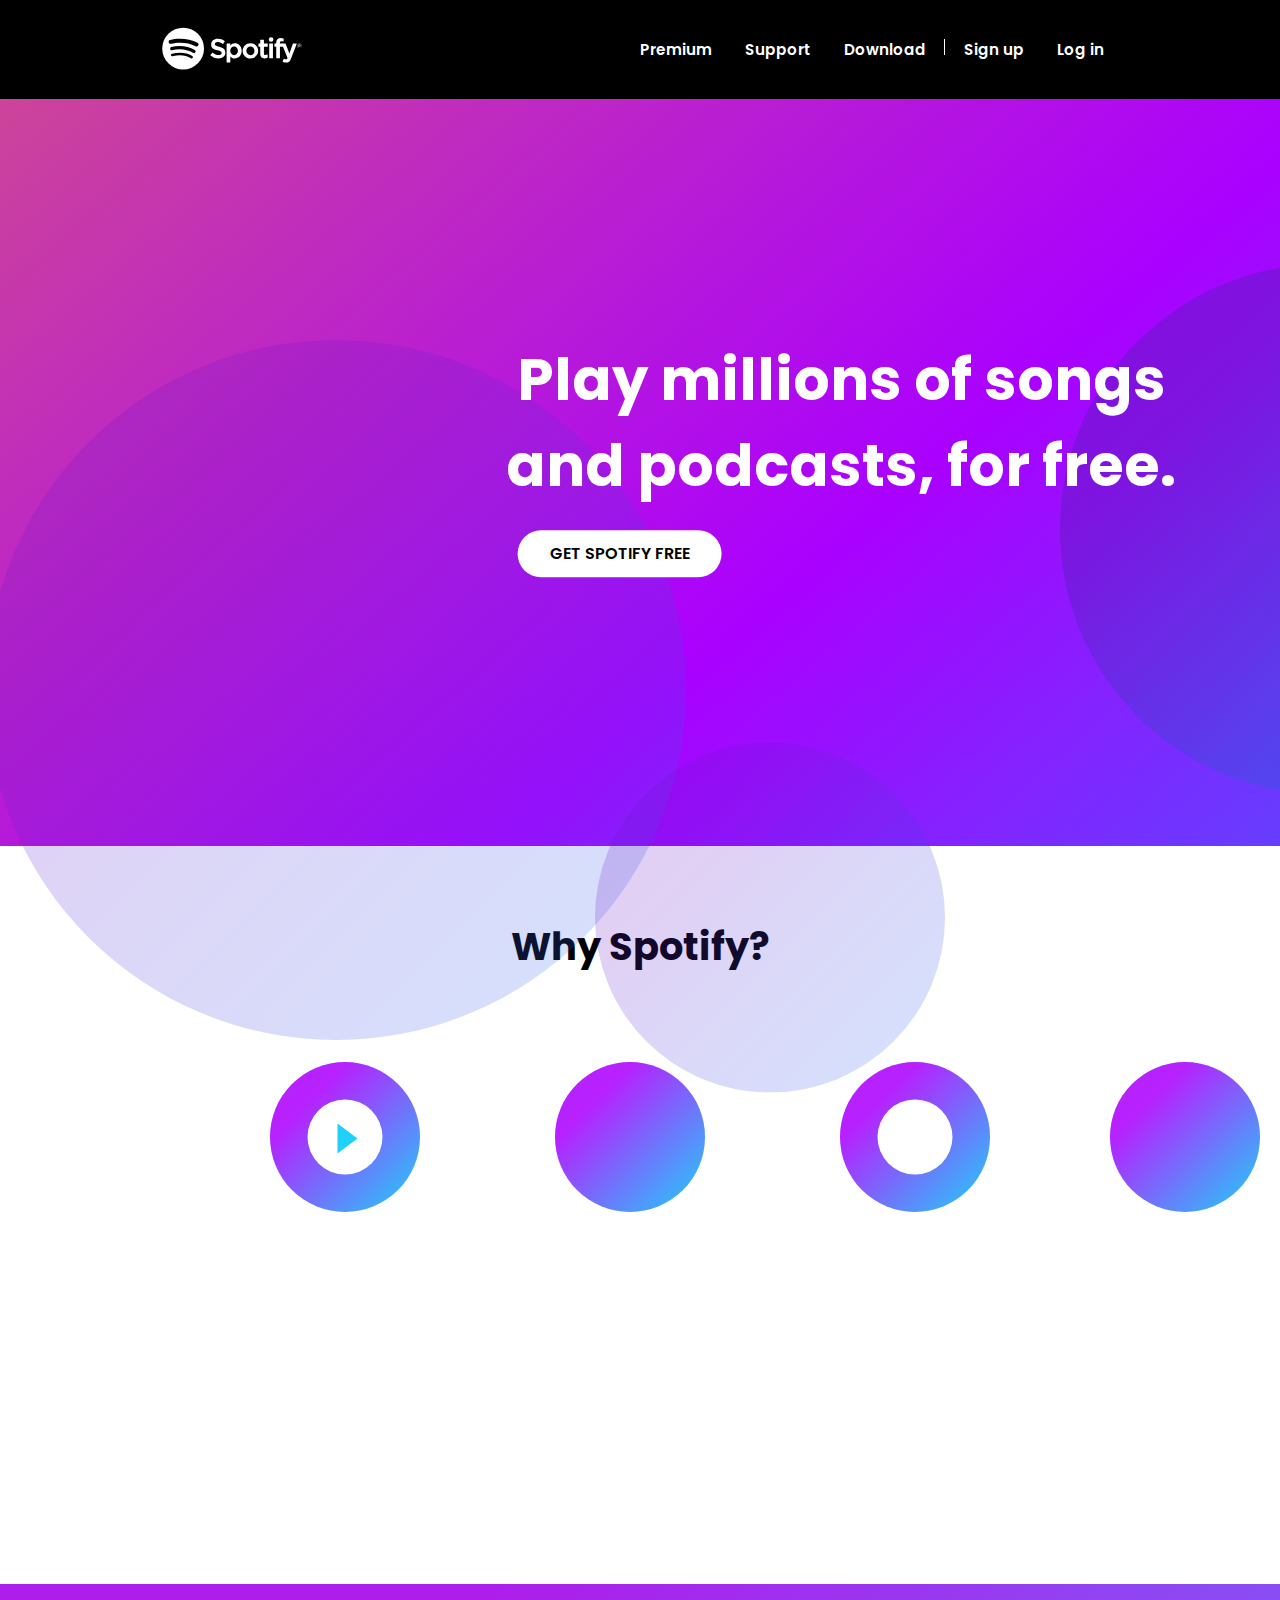
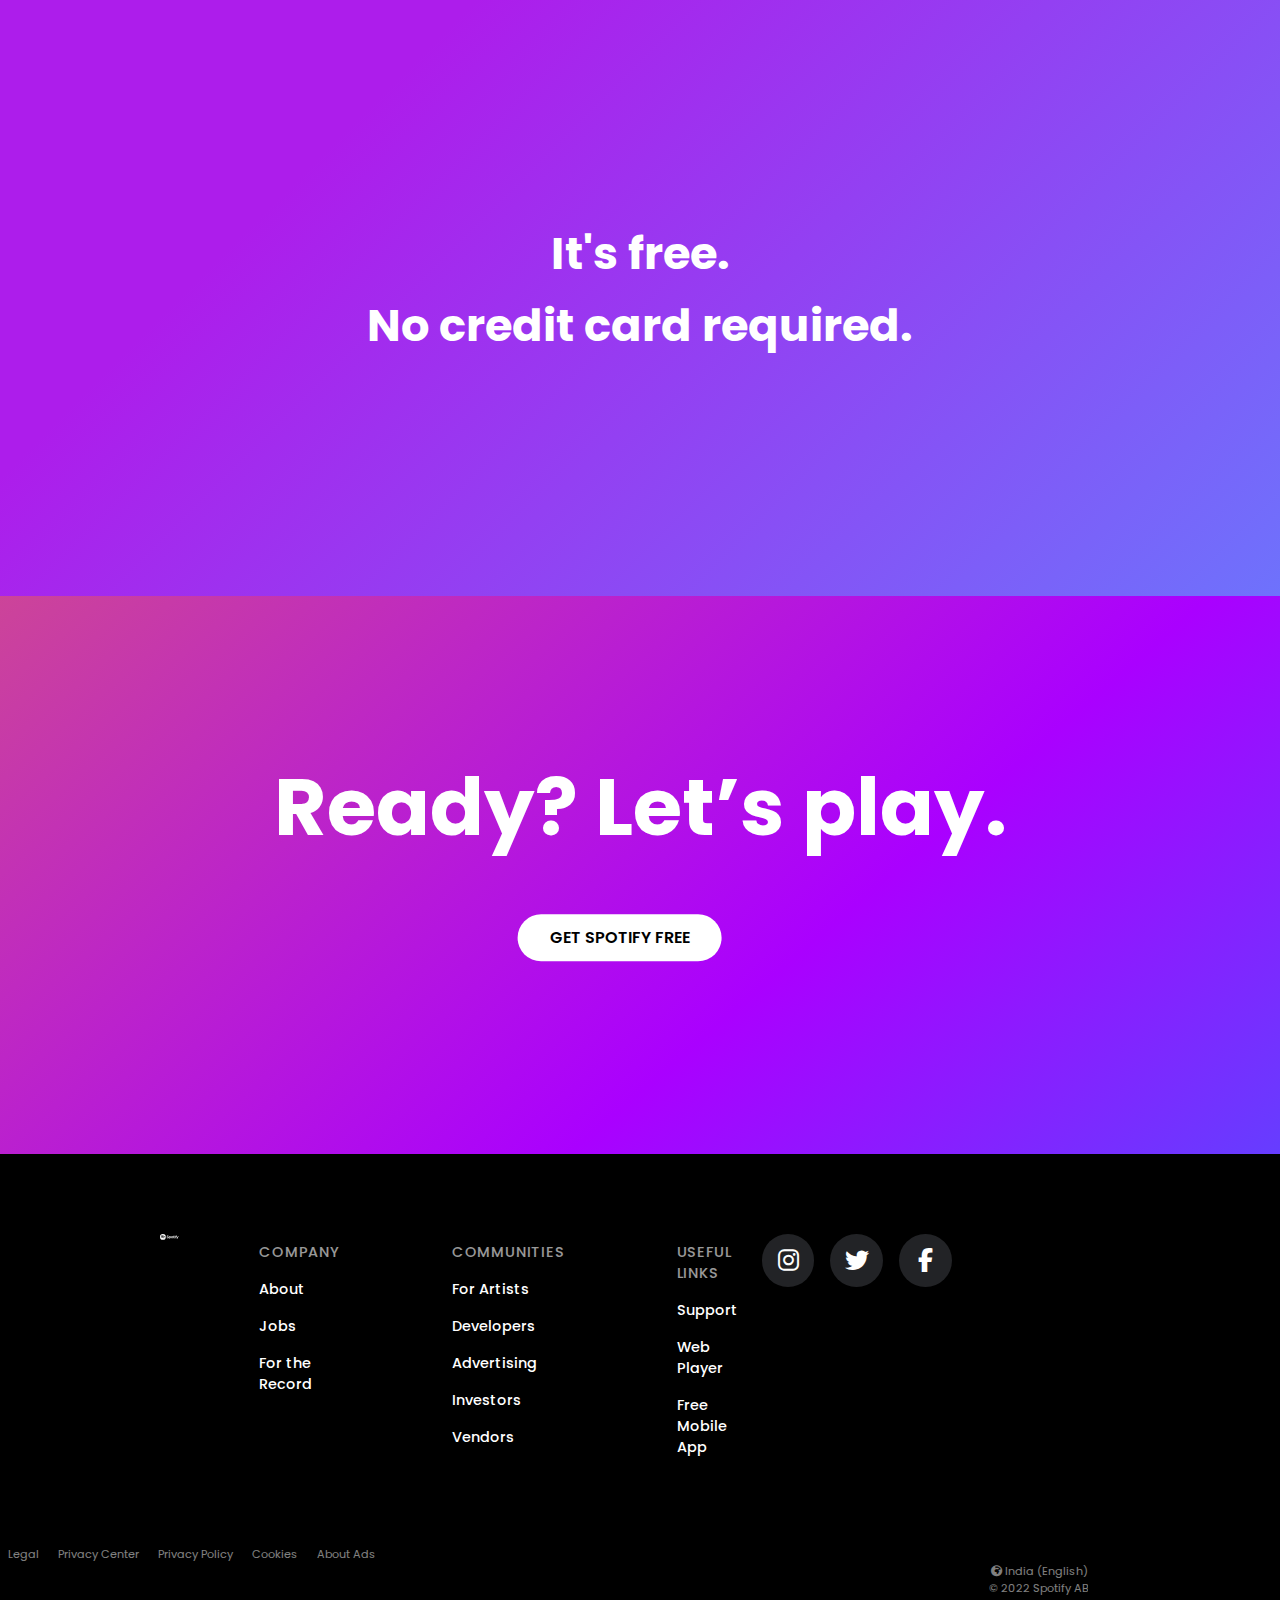
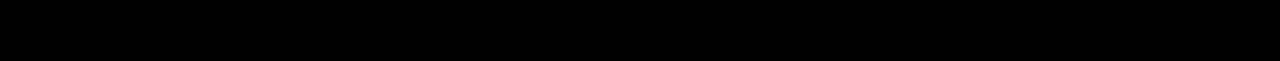
<file: index.html>
<!DOCTYPE html>
<html lang="en">
<head>
    <meta charset="UTF-8">
    <meta http-equiv="X-UA-Compatible" content="IE=edge">
    <meta name="viewport" content="width=device-width, initial-scale=1.0">
    <link rel="icon" type="image/png" sizes="16x16" href="../Spotify/images/favicon-16x16.png">
    <title>Play free on mobile - Spotify - Spotify (IN)</title>
    <link rel="stylesheet" href="https://cdnjs.cloudflare.com/ajax/libs/font-awesome/6.1.1/css/all.min.css">
    <link rel="stylesheet" href="style.css">
</head>
<body>
    <!-- nav section starts -->
    <nav>
        <svg viewBox="0 0 63 20" xmlns="http://www.w3.org/2000/svg" preserveAspectRatio="xMidYMin meet">
            <g fill-rule="evenodd" class="svelte-1gcdbl9">
                <path d="M61.842 9.506a1.02 1.02 0 0 1-1.023-1.024c0-.562.453-1.03 1.029-1.03a1.02 1.02 0 0 1 1.023 1.024 1.03 1.03 0 0 1-1.029 1.03m.006-1.952a.915.915 0 0 0-.922.928c0 .51.394.921.916.921a.916.916 0 0 0 .922-.927.908.908 0 0 0-.916-.922m.226 1.027l.29.406h-.244l-.26-.372h-.225v.372h-.204V7.912h.48c.249 0 .413.128.413.343 0 .176-.102.284-.25.326m-.172-.485h-.267v.34h.267c.133 0 .212-.065.212-.17 0-.11-.08-.17-.212-.17m-12.804-3.52a1.043 1.043 0 1 0-.001 2.086 1.043 1.043 0 0 0 0-2.087m.72 2.89h-1.454a.107.107 0 0 0-.106.107v6.346c0 .06.047.107.106.107h1.455a.107.107 0 0 0 .107-.107V7.572a.107.107 0 0 0-.107-.107m3.233.006v-.2c0-.592.227-.856.736-.856.303 0 .546.06.82.152a.106.106 0 0 0 .14-.102V5.24a.107.107 0 0 0-.076-.102 3.993 3.993 0 0 0-1.21-.174c-1.343 0-2.053.757-2.053 2.188v.308h-.699a.107.107 0 0 0-.107.106v1.257c0 .059.048.107.107.107h.699v4.99c0 .058.047.106.106.106h1.455a.107.107 0 0 0 .106-.107v-4.99h1.358l2.081 4.99c-.236.523-.468.628-.785.628-.257 0-.527-.077-.803-.228a.109.109 0 0 0-.084-.008.106.106 0 0 0-.063.058l-.493 1.081a.106.106 0 0 0 .045.138c.515.279.98.398 1.554.398 1.074 0 1.668-.5 2.191-1.847L60.6 7.617a.106.106 0 0 0-.099-.146h-1.514a.107.107 0 0 0-.1.072l-1.552 4.431-1.7-4.434a.106.106 0 0 0-.099-.069h-2.485m-5.577-.006h-1.6V5.828a.106.106 0 0 0-.107-.106h-1.455a.107.107 0 0 0-.106.106v1.637h-.7a.106.106 0 0 0-.106.107v1.25c0 .059.048.107.106.107h.7v3.234c0 1.308.65 1.97 1.934 1.97.522 0 .954-.107 1.362-.338a.106.106 0 0 0 .054-.093v-1.19a.106.106 0 0 0-.154-.096c-.28.141-.551.206-.854.206-.467 0-.675-.211-.675-.686V8.929h1.6a.106.106 0 0 0 .107-.107v-1.25a.106.106 0 0 0-.106-.107m-7.671-.133c-1.96 0-3.497 1.51-3.497 3.437 0 1.907 1.526 3.4 3.473 3.4 1.967 0 3.508-1.504 3.508-3.424 0-1.914-1.53-3.413-3.484-3.413m0 5.362c-1.043 0-1.83-.838-1.83-1.95 0-1.115.76-1.924 1.806-1.924 1.05 0 1.84.838 1.84 1.95 0 1.115-.763 1.924-1.816 1.924m-7.014-5.362c-.82 0-1.492.323-2.046.984v-.744a.107.107 0 0 0-.106-.107h-1.455a.107.107 0 0 0-.106.107v8.27c0 .058.048.106.106.106h1.455a.107.107 0 0 0 .106-.106v-2.61c.555.621 1.227.925 2.046.925 1.522 0 3.063-1.172 3.063-3.412s-1.54-3.413-3.063-3.413m1.372 3.413c0 1.14-.703 1.937-1.709 1.937-.995 0-1.745-.833-1.745-1.937s.75-1.937 1.745-1.937c.99 0 1.71.814 1.71 1.937m-8.437-1.81c-1.624-.388-1.913-.66-1.913-1.231 0-.54.508-.903 1.264-.903.732 0 1.459.275 2.22.843a.107.107 0 0 0 .15-.023l.794-1.119a.107.107 0 0 0-.02-.144c-.906-.728-1.927-1.081-3.12-1.081-1.755 0-2.98 1.052-2.98 2.559 0 1.615 1.057 2.187 2.884 2.628 1.554.358 1.817.658 1.817 1.195 0 .594-.53.963-1.385.963-.948 0-1.721-.32-2.587-1.068a.11.11 0 0 0-.078-.026.105.105 0 0 0-.073.038l-.89 1.058a.105.105 0 0 0 .011.148 5.303 5.303 0 0 0 3.581 1.373c1.89 0 3.112-1.033 3.112-2.631 0-1.351-.807-2.098-2.787-2.58M9.507.305a9.41 9.41 0 1 0 0 18.82 9.41 9.41 0 0 0 0-18.82m4.316 13.572a.586.586 0 0 1-.807.195c-2.21-1.35-4.99-1.655-8.266-.907a.586.586 0 1 1-.261-1.143c3.584-.82 6.659-.467 9.139 1.049.276.169.363.53.195.806m1.15-2.562a.734.734 0 0 1-1.008.242c-2.529-1.555-6.385-2.005-9.377-1.097a.735.735 0 0 1-.426-1.404c3.418-1.037 7.666-.534 10.57 1.25a.734.734 0 0 1 .242 1.01m.1-2.669C12.04 6.846 7.036 6.68 4.141 7.56a.88.88 0 1 1-.511-1.684c3.323-1.01 8.849-.814 12.34 1.258a.88.88 0 0 1-.898 1.514"></path>
            </g>
        </svg>

        <div class="links">
            <a href="">Premium</a>
            <a href="">Support</a>
            <a href="">Download</a>
            <span class="separator"></span>
            <a href="">Sign up</a>
            <a href="">Log in</a>
        </div>
    </nav>
    <!-- nav section ends -->

    <!-- content section starts -->
    <section>
        <div class="content">
            <div class="circle circle1"></div>
            <div class="circle circle2"></div>
            <div class="circle circle3"></div>
            <div class="container">
                <h1>Play millions of songs</h1>
                <h1>and podcasts, for free.</h1>
                <button>get spotify free</button>
            </div>
        </div>
    </section>
    <!-- content section ends -->

    <!-- content1 section starts -->
    <section>
        <div class="content1">
            <h1>Why Spotify?</h1>
            
            <div class="circles circleA">
                <div class="circleA1">
                    <div class="triangle"></div>
                </div>
            </div>

            <div class="circles circleB"></div>

            <div class="circles circleC">
                <div class="circleC1">
                    <div class="heart"></div>
                </div>
            </div>

            <div class="circles circleD"></div>
        </div>
    </section>
    <!-- content1 section ends -->

    <!-- content2 section starts -->
    <section>
        <div class="content2">
            <div class="container">
                <h1>It's free.</h1>
                <h1>No credit card required.</h1>
            </div>
        </div>
    </section>
    <!-- content2 section ends -->

    <!-- content3 section starts -->
    <section>
        <div class="content3">
            <div class="container">
                <h1>Ready? Let’s play.</h1>
                <button>get spotify free</button>
            </div>
        </div>
    </section>
    <!-- content3 section ends -->
    
    <!-- footer section starts -->
    <footer>
        <div class="web_links_container">
            <svg viewBox="0 0 63 20" xmlns="http://www.w3.org/2000/svg" preserveAspectRatio="xMidYMin meet">
                <g fill-rule="evenodd" class="svelte-1gcdbl9">
                    <path d="M61.842 9.506a1.02 1.02 0 0 1-1.023-1.024c0-.562.453-1.03 1.029-1.03a1.02 1.02 0 0 1 1.023 1.024 1.03 1.03 0 0 1-1.029 1.03m.006-1.952a.915.915 0 0 0-.922.928c0 .51.394.921.916.921a.916.916 0 0 0 .922-.927.908.908 0 0 0-.916-.922m.226 1.027l.29.406h-.244l-.26-.372h-.225v.372h-.204V7.912h.48c.249 0 .413.128.413.343 0 .176-.102.284-.25.326m-.172-.485h-.267v.34h.267c.133 0 .212-.065.212-.17 0-.11-.08-.17-.212-.17m-12.804-3.52a1.043 1.043 0 1 0-.001 2.086 1.043 1.043 0 0 0 0-2.087m.72 2.89h-1.454a.107.107 0 0 0-.106.107v6.346c0 .06.047.107.106.107h1.455a.107.107 0 0 0 .107-.107V7.572a.107.107 0 0 0-.107-.107m3.233.006v-.2c0-.592.227-.856.736-.856.303 0 .546.06.82.152a.106.106 0 0 0 .14-.102V5.24a.107.107 0 0 0-.076-.102 3.993 3.993 0 0 0-1.21-.174c-1.343 0-2.053.757-2.053 2.188v.308h-.699a.107.107 0 0 0-.107.106v1.257c0 .059.048.107.107.107h.699v4.99c0 .058.047.106.106.106h1.455a.107.107 0 0 0 .106-.107v-4.99h1.358l2.081 4.99c-.236.523-.468.628-.785.628-.257 0-.527-.077-.803-.228a.109.109 0 0 0-.084-.008.106.106 0 0 0-.063.058l-.493 1.081a.106.106 0 0 0 .045.138c.515.279.98.398 1.554.398 1.074 0 1.668-.5 2.191-1.847L60.6 7.617a.106.106 0 0 0-.099-.146h-1.514a.107.107 0 0 0-.1.072l-1.552 4.431-1.7-4.434a.106.106 0 0 0-.099-.069h-2.485m-5.577-.006h-1.6V5.828a.106.106 0 0 0-.107-.106h-1.455a.107.107 0 0 0-.106.106v1.637h-.7a.106.106 0 0 0-.106.107v1.25c0 .059.048.107.106.107h.7v3.234c0 1.308.65 1.97 1.934 1.97.522 0 .954-.107 1.362-.338a.106.106 0 0 0 .054-.093v-1.19a.106.106 0 0 0-.154-.096c-.28.141-.551.206-.854.206-.467 0-.675-.211-.675-.686V8.929h1.6a.106.106 0 0 0 .107-.107v-1.25a.106.106 0 0 0-.106-.107m-7.671-.133c-1.96 0-3.497 1.51-3.497 3.437 0 1.907 1.526 3.4 3.473 3.4 1.967 0 3.508-1.504 3.508-3.424 0-1.914-1.53-3.413-3.484-3.413m0 5.362c-1.043 0-1.83-.838-1.83-1.95 0-1.115.76-1.924 1.806-1.924 1.05 0 1.84.838 1.84 1.95 0 1.115-.763 1.924-1.816 1.924m-7.014-5.362c-.82 0-1.492.323-2.046.984v-.744a.107.107 0 0 0-.106-.107h-1.455a.107.107 0 0 0-.106.107v8.27c0 .058.048.106.106.106h1.455a.107.107 0 0 0 .106-.106v-2.61c.555.621 1.227.925 2.046.925 1.522 0 3.063-1.172 3.063-3.412s-1.54-3.413-3.063-3.413m1.372 3.413c0 1.14-.703 1.937-1.709 1.937-.995 0-1.745-.833-1.745-1.937s.75-1.937 1.745-1.937c.99 0 1.71.814 1.71 1.937m-8.437-1.81c-1.624-.388-1.913-.66-1.913-1.231 0-.54.508-.903 1.264-.903.732 0 1.459.275 2.22.843a.107.107 0 0 0 .15-.023l.794-1.119a.107.107 0 0 0-.02-.144c-.906-.728-1.927-1.081-3.12-1.081-1.755 0-2.98 1.052-2.98 2.559 0 1.615 1.057 2.187 2.884 2.628 1.554.358 1.817.658 1.817 1.195 0 .594-.53.963-1.385.963-.948 0-1.721-.32-2.587-1.068a.11.11 0 0 0-.078-.026.105.105 0 0 0-.073.038l-.89 1.058a.105.105 0 0 0 .011.148 5.303 5.303 0 0 0 3.581 1.373c1.89 0 3.112-1.033 3.112-2.631 0-1.351-.807-2.098-2.787-2.58M9.507.305a9.41 9.41 0 1 0 0 18.82 9.41 9.41 0 0 0 0-18.82m4.316 13.572a.586.586 0 0 1-.807.195c-2.21-1.35-4.99-1.655-8.266-.907a.586.586 0 1 1-.261-1.143c3.584-.82 6.659-.467 9.139 1.049.276.169.363.53.195.806m1.15-2.562a.734.734 0 0 1-1.008.242c-2.529-1.555-6.385-2.005-9.377-1.097a.735.735 0 0 1-.426-1.404c3.418-1.037 7.666-.534 10.57 1.25a.734.734 0 0 1 .242 1.01m.1-2.669C12.04 6.846 7.036 6.68 4.141 7.56a.88.88 0 1 1-.511-1.684c3.323-1.01 8.849-.814 12.34 1.258a.88.88 0 0 1-.898 1.514"></path>
                </g>
            </svg>

            <div class="web_links">
                <div class="company">
                    <h5>Company</h5>
                    <a href="#">About</a>
                    <a href="#">Jobs</a>
                    <a href="#">For the Record</a>
                </div>

                <div class="communities">
                    <h5>Communities</h5>
                    <a href="#">For Artists</a>
                    <a href="#">Developers</a>
                    <a href="#">Advertising</a>
                    <a href="#">Investors</a>
                    <a href="#">Vendors</a>
                </div>
                <div class="useful_links">
                    <h5>Useful Links</h5>
                    <a href="#">Support</a>
                    <a href="#">Web Player</a>
                    <a href="#">Free Mobile App</a>
                </div>
            </div>

            <div class="social_links">
                <a href="#"><i class="fa-brands fa-instagram"></i></a>
                <a href="#"><i class="fa-brands fa-twitter"></i></a>
                <a href="#"><i class="fa-brands fa-facebook-f"></i></a>
            </div>
        </div>

        <div class="other_links">
            <a href="#">Legal</a>
            <a href="#">Privacy Center</a>
            <a href="#">Privacy Policy</a>
            <a href="#">Cookies</a>
            <a href="#">About Ads</a>
        </div>
        
        <div class="copyright">
            <a href="#"><i class="fa-solid fa-earth-africa"></i> India (English)</a>
            <p>&copy; 2022 Spotify AB</p>
        </div>
    </footer>
    <!-- footer section ends -->

</body>
</html>
</file>
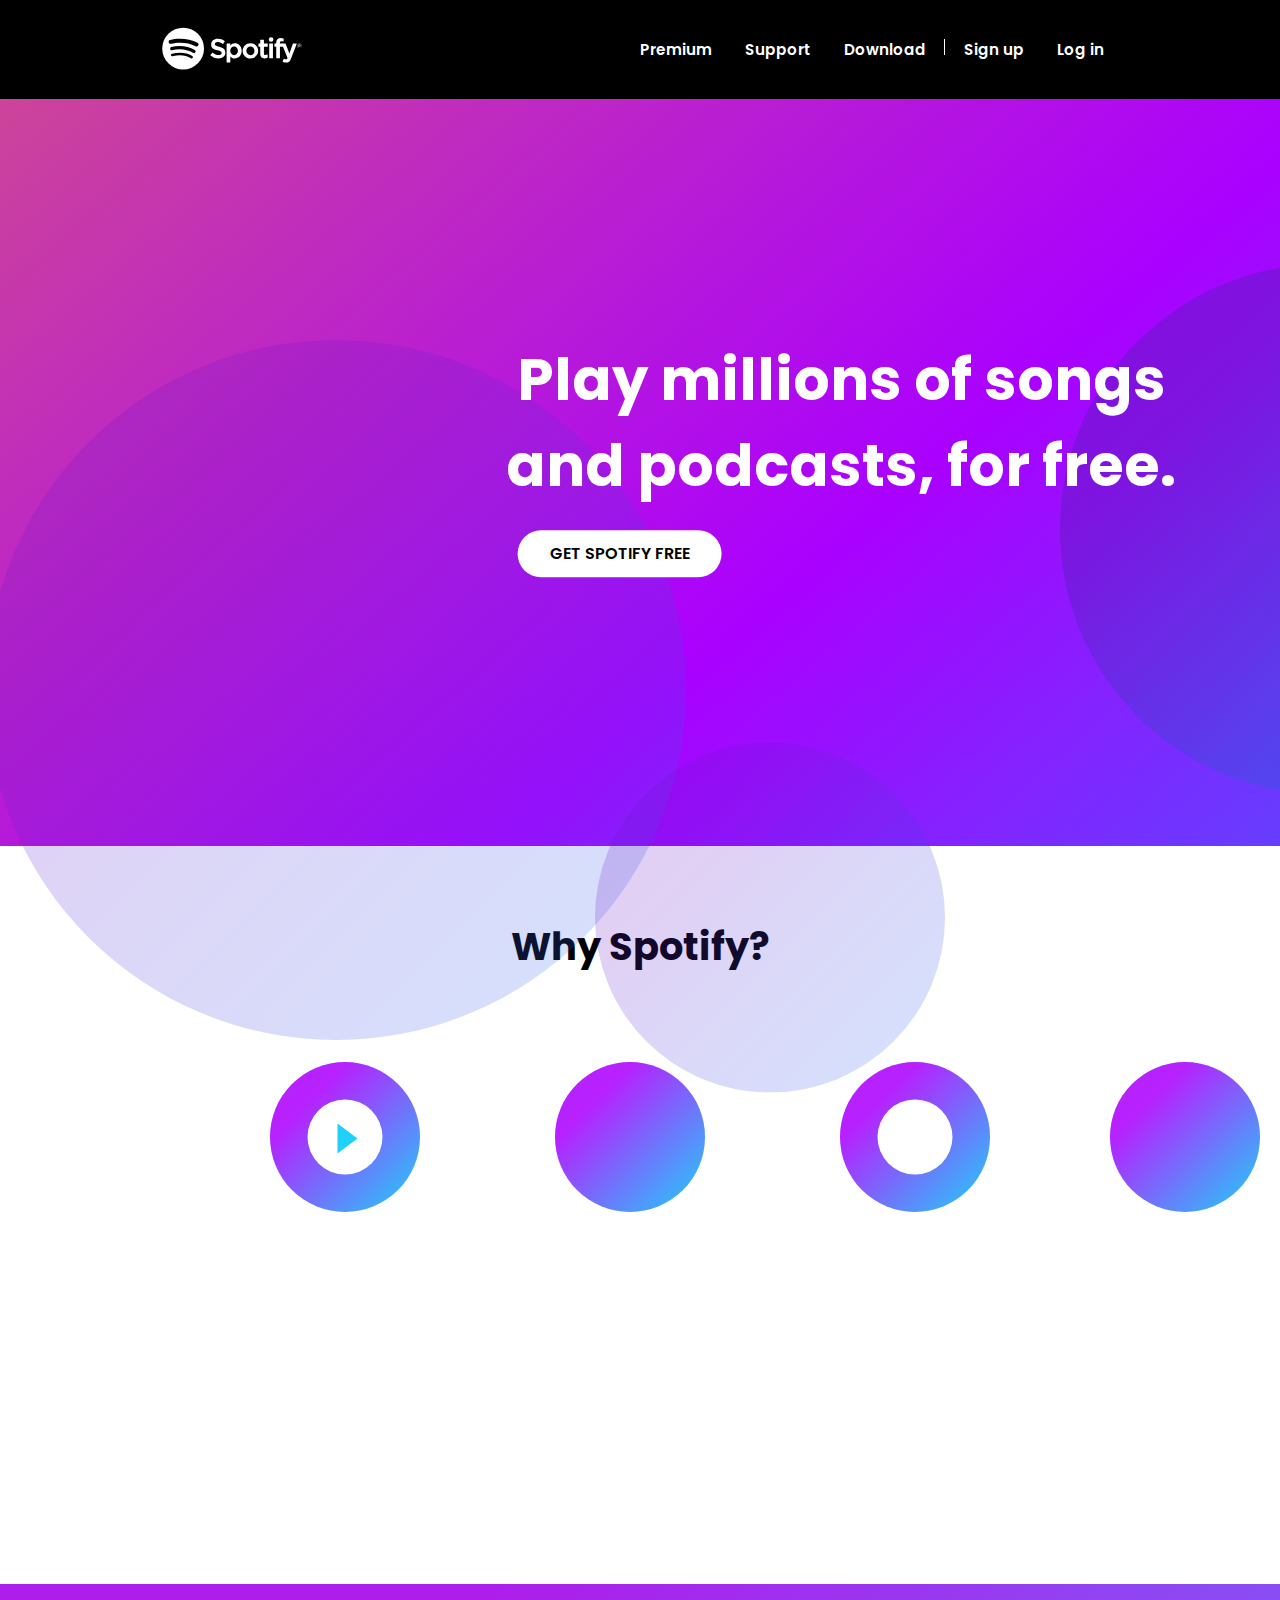
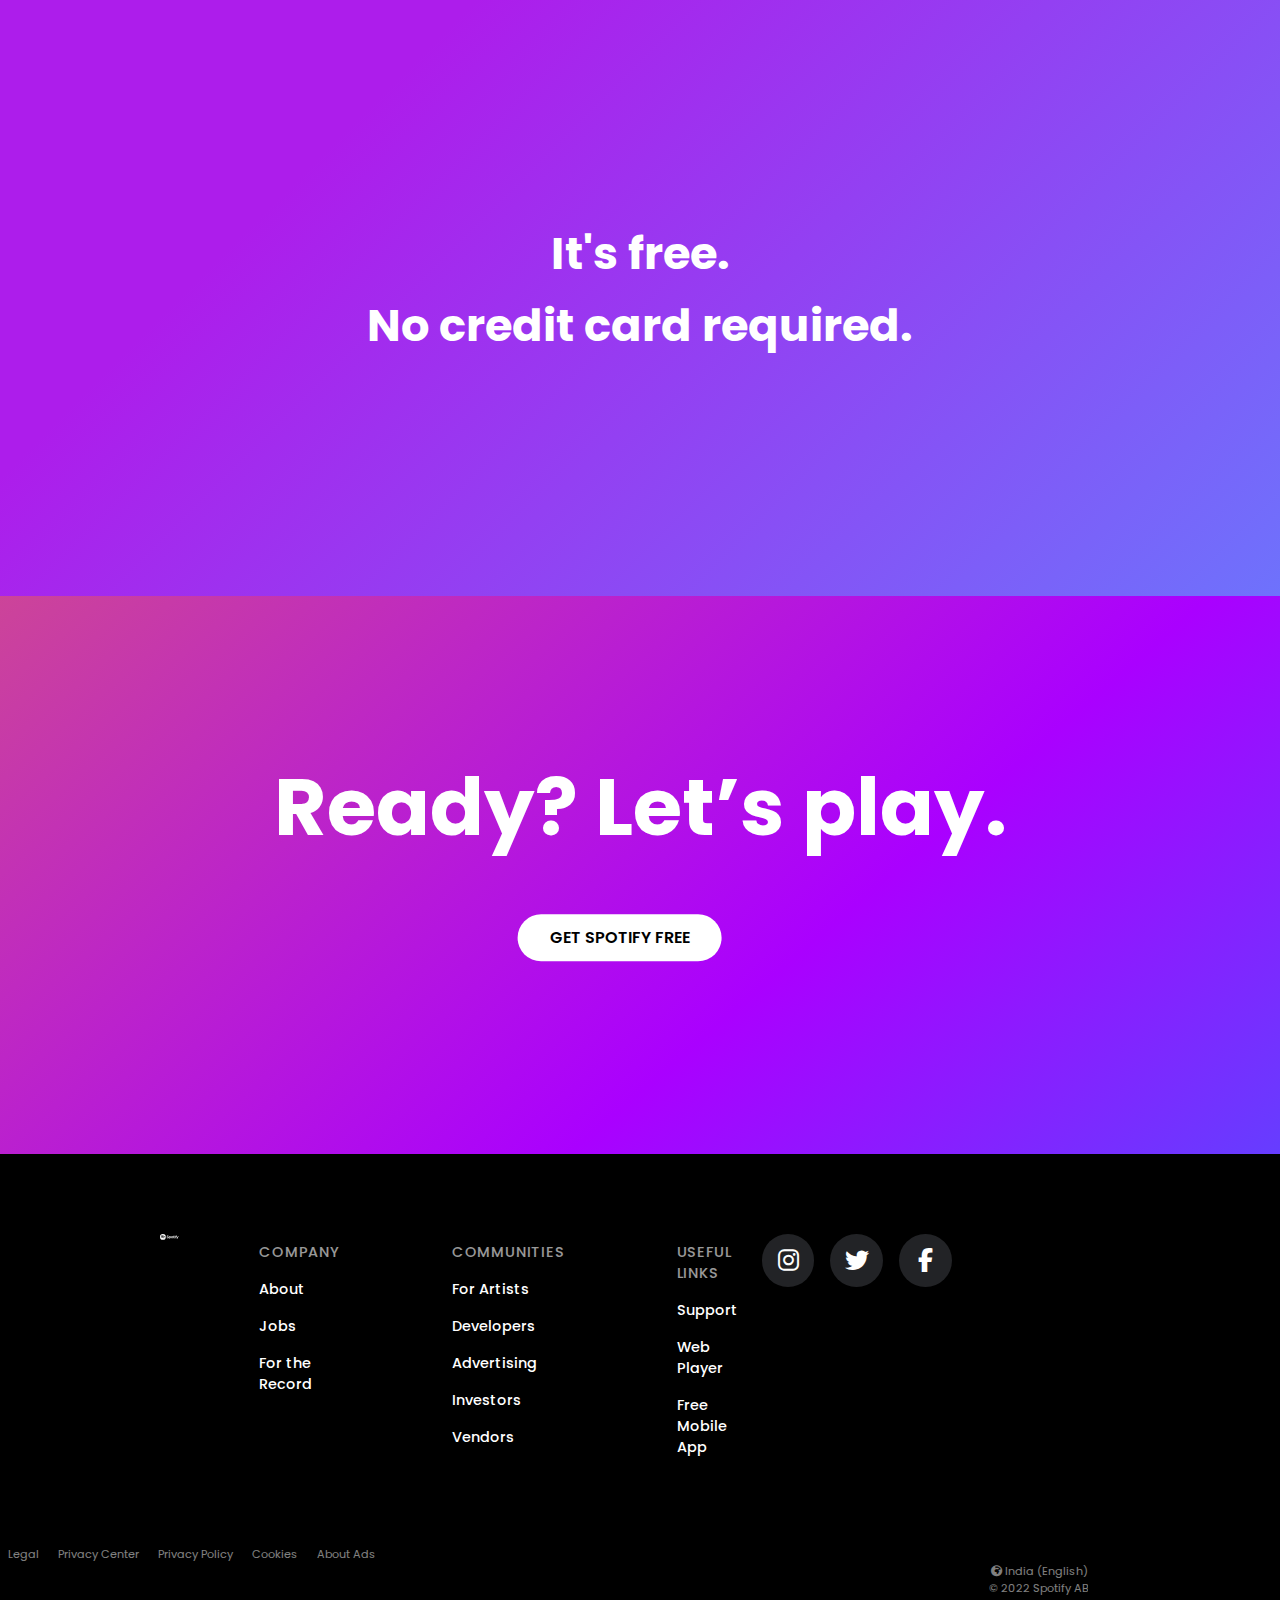
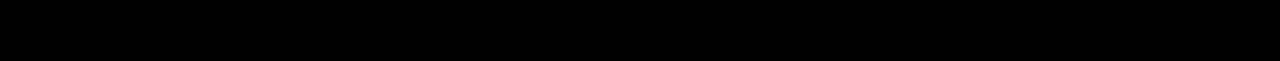
<file: spotify.html>
<!DOCTYPE html>
<html lang="en">
<head>
    <meta charset="UTF-8">
    <meta http-equiv="X-UA-Compatible" content="IE=edge">
    <meta name="viewport" content="width=device-width, initial-scale=1.0">
    <link rel="icon" type="image/png" sizes="16x16" href="../Spotify/images/favicon-16x16.png">
    <title>Play free on mobile - Spotify - Spotify (IN)</title>
    <link rel="stylesheet" href="https://cdnjs.cloudflare.com/ajax/libs/font-awesome/6.1.1/css/all.min.css">
    <link rel="stylesheet" href="spotify.css">
</head>
<body>
    <!-- nav section starts -->
    <nav>
        <svg viewBox="0 0 63 20" xmlns="http://www.w3.org/2000/svg" preserveAspectRatio="xMidYMin meet">
            <g fill-rule="evenodd" class="svelte-1gcdbl9">
                <path d="M61.842 9.506a1.02 1.02 0 0 1-1.023-1.024c0-.562.453-1.03 1.029-1.03a1.02 1.02 0 0 1 1.023 1.024 1.03 1.03 0 0 1-1.029 1.03m.006-1.952a.915.915 0 0 0-.922.928c0 .51.394.921.916.921a.916.916 0 0 0 .922-.927.908.908 0 0 0-.916-.922m.226 1.027l.29.406h-.244l-.26-.372h-.225v.372h-.204V7.912h.48c.249 0 .413.128.413.343 0 .176-.102.284-.25.326m-.172-.485h-.267v.34h.267c.133 0 .212-.065.212-.17 0-.11-.08-.17-.212-.17m-12.804-3.52a1.043 1.043 0 1 0-.001 2.086 1.043 1.043 0 0 0 0-2.087m.72 2.89h-1.454a.107.107 0 0 0-.106.107v6.346c0 .06.047.107.106.107h1.455a.107.107 0 0 0 .107-.107V7.572a.107.107 0 0 0-.107-.107m3.233.006v-.2c0-.592.227-.856.736-.856.303 0 .546.06.82.152a.106.106 0 0 0 .14-.102V5.24a.107.107 0 0 0-.076-.102 3.993 3.993 0 0 0-1.21-.174c-1.343 0-2.053.757-2.053 2.188v.308h-.699a.107.107 0 0 0-.107.106v1.257c0 .059.048.107.107.107h.699v4.99c0 .058.047.106.106.106h1.455a.107.107 0 0 0 .106-.107v-4.99h1.358l2.081 4.99c-.236.523-.468.628-.785.628-.257 0-.527-.077-.803-.228a.109.109 0 0 0-.084-.008.106.106 0 0 0-.063.058l-.493 1.081a.106.106 0 0 0 .045.138c.515.279.98.398 1.554.398 1.074 0 1.668-.5 2.191-1.847L60.6 7.617a.106.106 0 0 0-.099-.146h-1.514a.107.107 0 0 0-.1.072l-1.552 4.431-1.7-4.434a.106.106 0 0 0-.099-.069h-2.485m-5.577-.006h-1.6V5.828a.106.106 0 0 0-.107-.106h-1.455a.107.107 0 0 0-.106.106v1.637h-.7a.106.106 0 0 0-.106.107v1.25c0 .059.048.107.106.107h.7v3.234c0 1.308.65 1.97 1.934 1.97.522 0 .954-.107 1.362-.338a.106.106 0 0 0 .054-.093v-1.19a.106.106 0 0 0-.154-.096c-.28.141-.551.206-.854.206-.467 0-.675-.211-.675-.686V8.929h1.6a.106.106 0 0 0 .107-.107v-1.25a.106.106 0 0 0-.106-.107m-7.671-.133c-1.96 0-3.497 1.51-3.497 3.437 0 1.907 1.526 3.4 3.473 3.4 1.967 0 3.508-1.504 3.508-3.424 0-1.914-1.53-3.413-3.484-3.413m0 5.362c-1.043 0-1.83-.838-1.83-1.95 0-1.115.76-1.924 1.806-1.924 1.05 0 1.84.838 1.84 1.95 0 1.115-.763 1.924-1.816 1.924m-7.014-5.362c-.82 0-1.492.323-2.046.984v-.744a.107.107 0 0 0-.106-.107h-1.455a.107.107 0 0 0-.106.107v8.27c0 .058.048.106.106.106h1.455a.107.107 0 0 0 .106-.106v-2.61c.555.621 1.227.925 2.046.925 1.522 0 3.063-1.172 3.063-3.412s-1.54-3.413-3.063-3.413m1.372 3.413c0 1.14-.703 1.937-1.709 1.937-.995 0-1.745-.833-1.745-1.937s.75-1.937 1.745-1.937c.99 0 1.71.814 1.71 1.937m-8.437-1.81c-1.624-.388-1.913-.66-1.913-1.231 0-.54.508-.903 1.264-.903.732 0 1.459.275 2.22.843a.107.107 0 0 0 .15-.023l.794-1.119a.107.107 0 0 0-.02-.144c-.906-.728-1.927-1.081-3.12-1.081-1.755 0-2.98 1.052-2.98 2.559 0 1.615 1.057 2.187 2.884 2.628 1.554.358 1.817.658 1.817 1.195 0 .594-.53.963-1.385.963-.948 0-1.721-.32-2.587-1.068a.11.11 0 0 0-.078-.026.105.105 0 0 0-.073.038l-.89 1.058a.105.105 0 0 0 .011.148 5.303 5.303 0 0 0 3.581 1.373c1.89 0 3.112-1.033 3.112-2.631 0-1.351-.807-2.098-2.787-2.58M9.507.305a9.41 9.41 0 1 0 0 18.82 9.41 9.41 0 0 0 0-18.82m4.316 13.572a.586.586 0 0 1-.807.195c-2.21-1.35-4.99-1.655-8.266-.907a.586.586 0 1 1-.261-1.143c3.584-.82 6.659-.467 9.139 1.049.276.169.363.53.195.806m1.15-2.562a.734.734 0 0 1-1.008.242c-2.529-1.555-6.385-2.005-9.377-1.097a.735.735 0 0 1-.426-1.404c3.418-1.037 7.666-.534 10.57 1.25a.734.734 0 0 1 .242 1.01m.1-2.669C12.04 6.846 7.036 6.68 4.141 7.56a.88.88 0 1 1-.511-1.684c3.323-1.01 8.849-.814 12.34 1.258a.88.88 0 0 1-.898 1.514"></path>
            </g>
        </svg>

        <div class="links">
            <a href="">Premium</a>
            <a href="">Support</a>
            <a href="">Download</a>
            <span class="separator"></span>
            <a href="">Sign up</a>
            <a href="">Log in</a>
        </div>
    </nav>
    <!-- nav section ends -->

    <!-- content section starts -->
    <section>
        <div class="content">
            <div class="circle circle1"></div>
            <div class="circle circle2"></div>
            <div class="circle circle3"></div>
            <div class="container">
                <h1>Play millions of songs</h1>
                <h1>and podcasts, for free.</h1>
                <button>get spotify free</button>
            </div>
        </div>
    </section>
    <!-- content section ends -->

    <!-- content1 section starts -->
    <section>
        <div class="content1">
            <h1>Why Spotify?</h1>
            
            <div class="circles circleA">
                <div class="circleA1">
                    <div class="triangle"></div>
                </div>
            </div>

            <div class="circles circleB"></div>

            <div class="circles circleC">
                <div class="circleC1">
                    <div class="heart"></div>
                </div>
            </div>

            <div class="circles circleD"></div>
        </div>
    </section>
    <!-- content1 section ends -->

    <!-- content2 section starts -->
    <section>
        <div class="content2">
            <div class="container">
                <h1>It's free.</h1>
                <h1>No credit card required.</h1>
            </div>
        </div>
    </section>
    <!-- content2 section ends -->

    <!-- content3 section starts -->
    <section>
        <div class="content3">
            <div class="container">
                <h1>Ready? Let’s play.</h1>
                <button>get spotify free</button>
            </div>
        </div>
    </section>
    <!-- content3 section ends -->
    
    <!-- footer section starts -->
    <footer>
        <div class="web_links_container">
            <svg viewBox="0 0 63 20" xmlns="http://www.w3.org/2000/svg" preserveAspectRatio="xMidYMin meet">
                <g fill-rule="evenodd" class="svelte-1gcdbl9">
                    <path d="M61.842 9.506a1.02 1.02 0 0 1-1.023-1.024c0-.562.453-1.03 1.029-1.03a1.02 1.02 0 0 1 1.023 1.024 1.03 1.03 0 0 1-1.029 1.03m.006-1.952a.915.915 0 0 0-.922.928c0 .51.394.921.916.921a.916.916 0 0 0 .922-.927.908.908 0 0 0-.916-.922m.226 1.027l.29.406h-.244l-.26-.372h-.225v.372h-.204V7.912h.48c.249 0 .413.128.413.343 0 .176-.102.284-.25.326m-.172-.485h-.267v.34h.267c.133 0 .212-.065.212-.17 0-.11-.08-.17-.212-.17m-12.804-3.52a1.043 1.043 0 1 0-.001 2.086 1.043 1.043 0 0 0 0-2.087m.72 2.89h-1.454a.107.107 0 0 0-.106.107v6.346c0 .06.047.107.106.107h1.455a.107.107 0 0 0 .107-.107V7.572a.107.107 0 0 0-.107-.107m3.233.006v-.2c0-.592.227-.856.736-.856.303 0 .546.06.82.152a.106.106 0 0 0 .14-.102V5.24a.107.107 0 0 0-.076-.102 3.993 3.993 0 0 0-1.21-.174c-1.343 0-2.053.757-2.053 2.188v.308h-.699a.107.107 0 0 0-.107.106v1.257c0 .059.048.107.107.107h.699v4.99c0 .058.047.106.106.106h1.455a.107.107 0 0 0 .106-.107v-4.99h1.358l2.081 4.99c-.236.523-.468.628-.785.628-.257 0-.527-.077-.803-.228a.109.109 0 0 0-.084-.008.106.106 0 0 0-.063.058l-.493 1.081a.106.106 0 0 0 .045.138c.515.279.98.398 1.554.398 1.074 0 1.668-.5 2.191-1.847L60.6 7.617a.106.106 0 0 0-.099-.146h-1.514a.107.107 0 0 0-.1.072l-1.552 4.431-1.7-4.434a.106.106 0 0 0-.099-.069h-2.485m-5.577-.006h-1.6V5.828a.106.106 0 0 0-.107-.106h-1.455a.107.107 0 0 0-.106.106v1.637h-.7a.106.106 0 0 0-.106.107v1.25c0 .059.048.107.106.107h.7v3.234c0 1.308.65 1.97 1.934 1.97.522 0 .954-.107 1.362-.338a.106.106 0 0 0 .054-.093v-1.19a.106.106 0 0 0-.154-.096c-.28.141-.551.206-.854.206-.467 0-.675-.211-.675-.686V8.929h1.6a.106.106 0 0 0 .107-.107v-1.25a.106.106 0 0 0-.106-.107m-7.671-.133c-1.96 0-3.497 1.51-3.497 3.437 0 1.907 1.526 3.4 3.473 3.4 1.967 0 3.508-1.504 3.508-3.424 0-1.914-1.53-3.413-3.484-3.413m0 5.362c-1.043 0-1.83-.838-1.83-1.95 0-1.115.76-1.924 1.806-1.924 1.05 0 1.84.838 1.84 1.95 0 1.115-.763 1.924-1.816 1.924m-7.014-5.362c-.82 0-1.492.323-2.046.984v-.744a.107.107 0 0 0-.106-.107h-1.455a.107.107 0 0 0-.106.107v8.27c0 .058.048.106.106.106h1.455a.107.107 0 0 0 .106-.106v-2.61c.555.621 1.227.925 2.046.925 1.522 0 3.063-1.172 3.063-3.412s-1.54-3.413-3.063-3.413m1.372 3.413c0 1.14-.703 1.937-1.709 1.937-.995 0-1.745-.833-1.745-1.937s.75-1.937 1.745-1.937c.99 0 1.71.814 1.71 1.937m-8.437-1.81c-1.624-.388-1.913-.66-1.913-1.231 0-.54.508-.903 1.264-.903.732 0 1.459.275 2.22.843a.107.107 0 0 0 .15-.023l.794-1.119a.107.107 0 0 0-.02-.144c-.906-.728-1.927-1.081-3.12-1.081-1.755 0-2.98 1.052-2.98 2.559 0 1.615 1.057 2.187 2.884 2.628 1.554.358 1.817.658 1.817 1.195 0 .594-.53.963-1.385.963-.948 0-1.721-.32-2.587-1.068a.11.11 0 0 0-.078-.026.105.105 0 0 0-.073.038l-.89 1.058a.105.105 0 0 0 .011.148 5.303 5.303 0 0 0 3.581 1.373c1.89 0 3.112-1.033 3.112-2.631 0-1.351-.807-2.098-2.787-2.58M9.507.305a9.41 9.41 0 1 0 0 18.82 9.41 9.41 0 0 0 0-18.82m4.316 13.572a.586.586 0 0 1-.807.195c-2.21-1.35-4.99-1.655-8.266-.907a.586.586 0 1 1-.261-1.143c3.584-.82 6.659-.467 9.139 1.049.276.169.363.53.195.806m1.15-2.562a.734.734 0 0 1-1.008.242c-2.529-1.555-6.385-2.005-9.377-1.097a.735.735 0 0 1-.426-1.404c3.418-1.037 7.666-.534 10.57 1.25a.734.734 0 0 1 .242 1.01m.1-2.669C12.04 6.846 7.036 6.68 4.141 7.56a.88.88 0 1 1-.511-1.684c3.323-1.01 8.849-.814 12.34 1.258a.88.88 0 0 1-.898 1.514"></path>
                </g>
            </svg>

            <div class="web_links">
                <div class="company">
                    <h5>Company</h5>
                    <a href="#">About</a>
                    <a href="#">Jobs</a>
                    <a href="#">For the Record</a>
                </div>

                <div class="communities">
                    <h5>Communities</h5>
                    <a href="#">For Artists</a>
                    <a href="#">Developers</a>
                    <a href="#">Advertising</a>
                    <a href="#">Investors</a>
                    <a href="#">Vendors</a>
                </div>
                <div class="useful_links">
                    <h5>Useful Links</h5>
                    <a href="#">Support</a>
                    <a href="#">Web Player</a>
                    <a href="#">Free Mobile App</a>
                </div>
            </div>

            <div class="social_links">
                <a href="#"><i class="fa-brands fa-instagram"></i></a>
                <a href="#"><i class="fa-brands fa-twitter"></i></a>
                <a href="#"><i class="fa-brands fa-facebook-f"></i></a>
            </div>
        </div>

        <div class="other_links">
            <a href="#">Legal</a>
            <a href="#">Privacy Center</a>
            <a href="#">Privacy Policy</a>
            <a href="#">Cookies</a>
            <a href="#">About Ads</a>
        </div>
        
        <div class="copyright">
            <a href="#"><i class="fa-solid fa-earth-africa"></i> India (English)</a>
            <p>&copy; 2022 Spotify AB</p>
        </div>
    </footer>
    <!-- footer section ends -->

</body>
</html>
</file>
<file: style.css>
@import url(https://fonts.googleapis.com/css?family=Poppins:100,100italic,200,200italic,300,300italic,regular,italic,500,500italic,600,600italic,700,700italic,800,800italic,900,900italic);

* {
    margin: 0;
    padding: 0;
    box-sizing: border-box;
    font-family: 'Poppins', sans-serif;
}

body {
    overflow-x: hidden;
    background-color: #000;
}

/* nav section starts */
svg {
    fill: #fff;
    width: 140px;
}

nav {
    display: flex;
    align-items: center;
    justify-content: space-around;
    min-height: 11vh;
    background: #000;
}

.links a {
    text-decoration: none;
    color: #fff;
    font-weight: 600;
    padding: 0.5rem 0.9rem;
    font-size: 0.95rem;
}

.separator {
    display: inline-block;
    width: 1px;
    height: 1rem;
    background: #fff;
}

.navbar a:hover {
    color: #1ED760;
}
/* nav section ends */


/* content section starts */
.content {
    width: 100%;
    height: 83vh;
    background-color: #663dff;
    background-image: linear-gradient(319deg, #663dff 0%, #aa00ff 37%, #cc4499 100%);
    color: #fff;
    display: flex;
    align-items: center;
    justify-content: center;
    text-align: center;
}

.content h1 {
    font-size: 3.6rem;
    transform: translate(30%, -30%);
}

.content button {
    background: #fff;
    padding: 0.7rem 2rem;
    border-radius: 100vw;
    border: none;
    color: #000000;
    font-size: 1rem;
    font-weight: 530;
    text-transform: uppercase;
    margin-top: 0.01rem;
    cursor: pointer;
    transition: 100ms ease-in-out box-shadow;
    transform: translate(-10%, -10%);
}


.content button:hover {
    transform: scale(1.05);
}

.content button:active {
    box-shadow: 0 0 0 .2rem #E633AA,
                0 0 0 .4rem #000;
}

.circle {
    position: absolute;
    border-radius: 50%;
    background-color: #2876f9;
    background-image: linear-gradient(315deg, #2876f9 0%, #6d17cb 74%);
}

.circle1 {
    width: 530px;
    height: 530px;
    bottom: 0;
    left: 0;
    transform: translate(200%, -20%);
    opacity: 0.6;
}

.circle2 {
    width: 700px;
    height: 700px;
    bottom: 0;
    left: 0;
    transform: translate(-2%, 20%);
    opacity: 0.2;
}

.circle3 {
    width: 350px;
    height: 350px;
    bottom: 0;
    left: 0;
    transform: translate(170%, 55%);
    opacity: 0.2;
}
/* content section ends */


/* content1 section starts */
.content1 {
    width: 100%;
    height: 82vh;
    background: #fff;
    color: #000;
    text-align: center;
}

.content1 h1 {
    font-size: 2.4rem;
    padding: 4.5rem 0;
}

.circles {
    border-radius: 50%;
    background-color: #1fd1f9;
    background-image: linear-gradient(315deg, #1fd1f9 0%, #b621fe 74%);
}

.circleA {
    width: 150px;
    height: 150px;
    bottom: 0;
    left: 0;
    transform: translate(180%, 10%);
}

.circleA1 {
    width: 75px;
    height: 75px;
    bottom: 0;
    left: 0;
    transform: translate(50%, 50%);
    border-radius: 50%;
    background: #fff;
}

.triangle {
    width: 0.5px;
	height: 0.5px;
	border-top: 15px solid transparent;
	border-left: 20px solid #1fd1f9;
	border-bottom: 15px solid transparent;
    transform: translate(150%, 80%);
}

.circleB {
    width: 150px;
    height: 150px;
    bottom: 0;
    left: 0;
    transform: translate(370%, -90%);
}



.circleC {
    width: 150px;
    height: 150px;
    bottom: 0;
    left: 0;
    transform: translate(560%, -190%);
}

.circleC1 {
    width: 75px;
    height: 75px;
    bottom: 0;
    left: 0;
    background: #fff;
    border-radius: 50%;
    transform: translate(50%, 50%);
}

.circleD {
    width: 150px;
    height: 150px;
    bottom: 0;
    left: 0;
    transform: translate(740%, -290%);
}
/* content1 section ends */


/* content2 section starts */
.content2 {
    width: 100%;
    height: 68vh;
    color: #fff;
    background-color: #6e72fc;
    background-image: linear-gradient(315deg, #6e72fc 0%, #ad1deb 74%);;
    text-align: center;
    display: flex;
    align-items: center;
    justify-content: center;
}

.content .container {
    text-align: center;
}

.content2 h1 {
    font-size: 2.8rem;
    line-height: 8vh;
}
/* content2 section ends */


/* content3 section starts */
.content3 {
    width: 100%;
    height: 62vh;
    color: #fff;
    background-color: #663dff;
    background-image: linear-gradient(319deg, #663dff 0%, #aa00ff 37%, #cc4499 100%);;
    display: flex;
    align-items: center;
    justify-content: center;
}

.content3 .container {
    text-align: center;
    line-height: 15vh;
}

.content3 h1 {
    font-size: 5rem;
}

.content3 button {
    background: #fff;
    padding: 0.7rem 2rem;
    border-radius: 100vw;
    border: none;
    color: #000000;
    font-size: 1rem;
    font-weight: 530;
    text-transform: uppercase;
    margin-top: 0.01rem;
    cursor: pointer;
    transition: 100ms ease-in-out box-shadow;
    transform: translate(-10%, -10%);
}
/* content3 section ends */


footer * {
    text-decoration: none;
    color: #fff;
}

footer h5 {
    opacity: 0.6;
    text-transform: uppercase;
    font-weight: 600;
    letter-spacing: 0.05rem;
}

.web_links_container {
    display: flex;
    margin: 5rem 10rem;
}

.web_links {
    margin-left: 4rem;
    display: flex;
    align-items: flex-start;
    column-gap: 5rem;
}

.web_links > div {
    display: flex;
    flex-direction: column;
}


.web_links a,
.web_links h5 {
    margin: 0.5rem 1rem;
    font-size: .9rem;
    font-weight: 500;
}

.social_links {
    display: flex;
    margin-right: 10rem;
}

.social_links a {
    width: 3.3rem;
    height: 3.3rem;
    background-color: #222326;
    border-radius: 50%;
    margin: 0 .5rem;
    font-size: 1.5rem;
    display: flex;
    align-items: center;
    justify-content: center;
}

.other_links,
.copyright {
    opacity: 0.5;
    font-size: .7rem;
}

.other_links a {
    margin: 0 .5rem;
}

.copyright {
    margin: 0 12rem;
    text-align: right;
    margin-bottom: 4rem;
}

.web_links a:hover,
.social_links a i:hover,
.other_links a:hover,
.copyright a:hover {
    color: #1ED760;
}
</file>
<file: spotify.css>
@import url(https://fonts.googleapis.com/css?family=Poppins:100,100italic,200,200italic,300,300italic,regular,italic,500,500italic,600,600italic,700,700italic,800,800italic,900,900italic);

* {
    margin: 0;
    padding: 0;
    box-sizing: border-box;
    font-family: 'Poppins', sans-serif;
}

body {
    overflow-x: hidden;
    background-color: #000;
}

/* nav section starts */
svg {
    fill: #fff;
    width: 140px;
}

nav {
    display: flex;
    align-items: center;
    justify-content: space-around;
    min-height: 11vh;
    background: #000;
}

.links a {
    text-decoration: none;
    color: #fff;
    font-weight: 600;
    padding: 0.5rem 0.9rem;
    font-size: 0.95rem;
}

.separator {
    display: inline-block;
    width: 1px;
    height: 1rem;
    background: #fff;
}

.navbar a:hover {
    color: #1ED760;
}
/* nav section ends */


/* content section starts */
.content {
    width: 100%;
    height: 83vh;
    background-color: #663dff;
    background-image: linear-gradient(319deg, #663dff 0%, #aa00ff 37%, #cc4499 100%);
    color: #fff;
    display: flex;
    align-items: center;
    justify-content: center;
    text-align: center;
}

.content h1 {
    font-size: 3.6rem;
    transform: translate(30%, -30%);
}

.content button {
    background: #fff;
    padding: 0.7rem 2rem;
    border-radius: 100vw;
    border: none;
    color: #000000;
    font-size: 1rem;
    font-weight: 530;
    text-transform: uppercase;
    margin-top: 0.01rem;
    cursor: pointer;
    transition: 100ms ease-in-out box-shadow;
    transform: translate(-10%, -10%);
}


.content button:hover {
    transform: scale(1.05);
}

.content button:active {
    box-shadow: 0 0 0 .2rem #E633AA,
                0 0 0 .4rem #000;
}

.circle {
    position: absolute;
    border-radius: 50%;
    background-color: #2876f9;
    background-image: linear-gradient(315deg, #2876f9 0%, #6d17cb 74%);
}

.circle1 {
    width: 530px;
    height: 530px;
    bottom: 0;
    left: 0;
    transform: translate(200%, -20%);
    opacity: 0.6;
}

.circle2 {
    width: 700px;
    height: 700px;
    bottom: 0;
    left: 0;
    transform: translate(-2%, 20%);
    opacity: 0.2;
}

.circle3 {
    width: 350px;
    height: 350px;
    bottom: 0;
    left: 0;
    transform: translate(170%, 55%);
    opacity: 0.2;
}
/* content section ends */


/* content1 section starts */
.content1 {
    width: 100%;
    height: 82vh;
    background: #fff;
    color: #000;
    text-align: center;
}

.content1 h1 {
    font-size: 2.4rem;
    padding: 4.5rem 0;
}

.circles {
    border-radius: 50%;
    background-color: #1fd1f9;
    background-image: linear-gradient(315deg, #1fd1f9 0%, #b621fe 74%);
}

.circleA {
    width: 150px;
    height: 150px;
    bottom: 0;
    left: 0;
    transform: translate(180%, 10%);
}

.circleA1 {
    width: 75px;
    height: 75px;
    bottom: 0;
    left: 0;
    transform: translate(50%, 50%);
    border-radius: 50%;
    background: #fff;
}

.triangle {
    width: 0.5px;
	height: 0.5px;
	border-top: 15px solid transparent;
	border-left: 20px solid #1fd1f9;
	border-bottom: 15px solid transparent;
    transform: translate(150%, 80%);
}

.circleB {
    width: 150px;
    height: 150px;
    bottom: 0;
    left: 0;
    transform: translate(370%, -90%);
}



.circleC {
    width: 150px;
    height: 150px;
    bottom: 0;
    left: 0;
    transform: translate(560%, -190%);
}

.circleC1 {
    width: 75px;
    height: 75px;
    bottom: 0;
    left: 0;
    background: #fff;
    border-radius: 50%;
    transform: translate(50%, 50%);
}

.circleD {
    width: 150px;
    height: 150px;
    bottom: 0;
    left: 0;
    transform: translate(740%, -290%);
}
/* content1 section ends */


/* content2 section starts */
.content2 {
    width: 100%;
    height: 68vh;
    color: #fff;
    background-color: #6e72fc;
    background-image: linear-gradient(315deg, #6e72fc 0%, #ad1deb 74%);;
    text-align: center;
    display: flex;
    align-items: center;
    justify-content: center;
}

.content .container {
    text-align: center;
}

.content2 h1 {
    font-size: 2.8rem;
    line-height: 8vh;
}
/* content2 section ends */


/* content3 section starts */
.content3 {
    width: 100%;
    height: 62vh;
    color: #fff;
    background-color: #663dff;
    background-image: linear-gradient(319deg, #663dff 0%, #aa00ff 37%, #cc4499 100%);;
    display: flex;
    align-items: center;
    justify-content: center;
}

.content3 .container {
    text-align: center;
    line-height: 15vh;
}

.content3 h1 {
    font-size: 5rem;
}

.content3 button {
    background: #fff;
    padding: 0.7rem 2rem;
    border-radius: 100vw;
    border: none;
    color: #000000;
    font-size: 1rem;
    font-weight: 530;
    text-transform: uppercase;
    margin-top: 0.01rem;
    cursor: pointer;
    transition: 100ms ease-in-out box-shadow;
    transform: translate(-10%, -10%);
}
/* content3 section ends */


footer * {
    text-decoration: none;
    color: #fff;
}

footer h5 {
    opacity: 0.6;
    text-transform: uppercase;
    font-weight: 600;
    letter-spacing: 0.05rem;
}

.web_links_container {
    display: flex;
    margin: 5rem 10rem;
}

.web_links {
    margin-left: 4rem;
    display: flex;
    align-items: flex-start;
    column-gap: 5rem;
}

.web_links > div {
    display: flex;
    flex-direction: column;
}


.web_links a,
.web_links h5 {
    margin: 0.5rem 1rem;
    font-size: .9rem;
    font-weight: 500;
}

.social_links {
    display: flex;
    margin-right: 10rem;
}

.social_links a {
    width: 3.3rem;
    height: 3.3rem;
    background-color: #222326;
    border-radius: 50%;
    margin: 0 .5rem;
    font-size: 1.5rem;
    display: flex;
    align-items: center;
    justify-content: center;
}

.other_links,
.copyright {
    opacity: 0.5;
    font-size: .7rem;
}

.other_links a {
    margin: 0 .5rem;
}

.copyright {
    margin: 0 12rem;
    text-align: right;
    margin-bottom: 4rem;
}

.web_links a:hover,
.social_links a i:hover,
.other_links a:hover,
.copyright a:hover {
    color: #1ED760;
}
</file>
